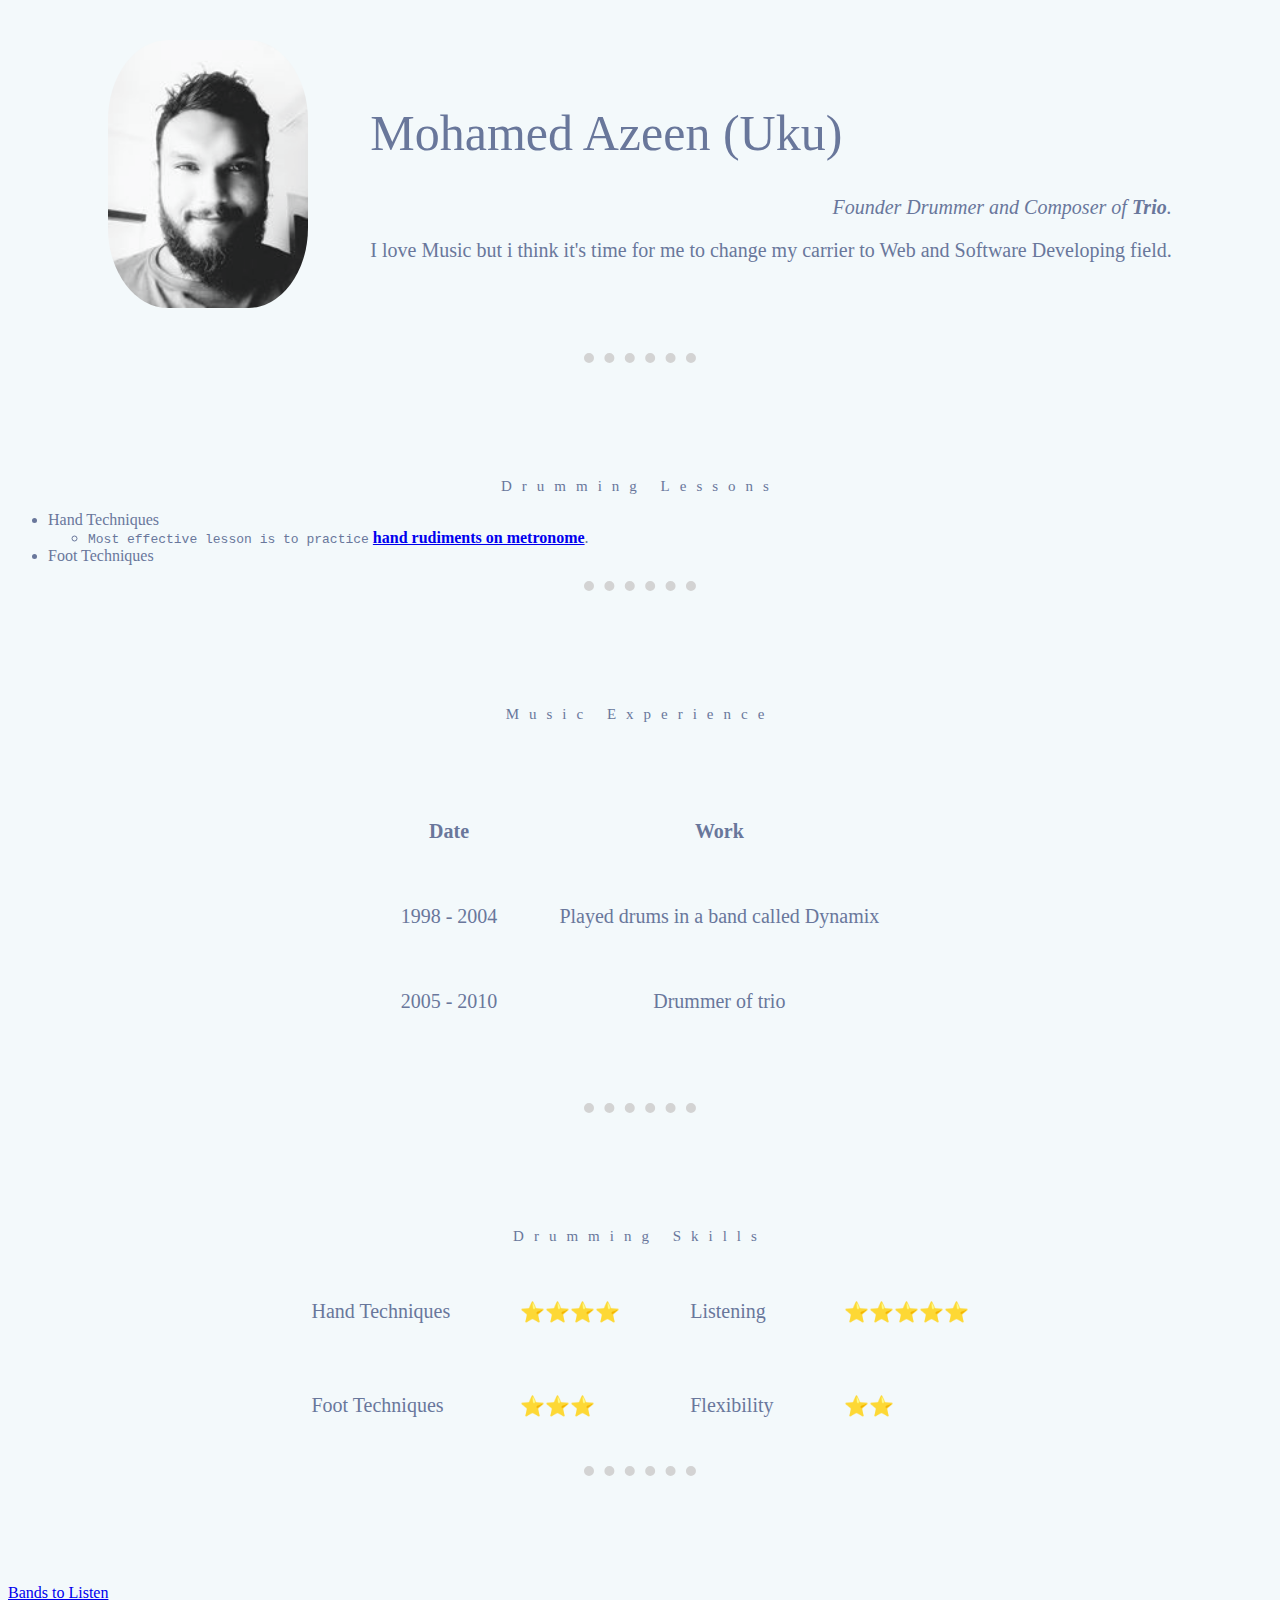
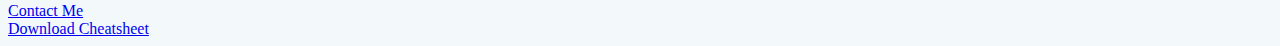
<file: index.html>
<!DOCTYPE html>
<html lang="en" dir="ltr">

<head>
  <meta charset="utf-8">
  <title>☻Azeen's Personal Site</title>
  <link rel="stylesheet" href="css/styles.css">
</head>

<body>
    <table class="headtable">
      <tr>
        <td><img src="image/uku.png" alt="uku profile picture"></td>
        <td><h1>Mohamed Azeen (Uku)</h1>
        <p><em>Founder Drummer and Composer of <strong>Trio</strong>.</em></p>
        <p>I love Music but i think it's time for me to change my carrier to
          Web and Software Developing field.</p></td>
      </tr>
    </table>

  <hr>
  <h3>Drumming Lessons</h3>
  <ul>
    <li>Hand Techniques</li>
    <ul>
      <li><tt>Most effective lesson is to practice</tt>
        <strong><a href="https://www.nkmdrums.com/rudiments/" target="_blank">
            hand rudiments on metronome</a></strong>.</li>
    </ul>
    <li>Foot Techniques</li>
  </ul>
  <hr>
  <h3>Music Experience</h3>
  <table class="musicexp">
    <thead>
      <th>Date</th>
      <th>Work</th>
    </thead>
    <tbody>
      <tr>
        <td>1998 - 2004</td>
        <td>Played drums in a band called Dynamix</td>
      </tr>
      <tr>
        <td>2005 - 2010</td>
        <td>Drummer of trio</td>
      </tr>
    </tbody>
  </table>
  <hr>
  <h3>Drumming Skills</h3>
  <table cellspacing="10">
    <tr>
      <td>Hand Techniques</td>
      <td>⭐⭐⭐⭐</td>
      <td>Listening</td>
      <td>⭐⭐⭐⭐⭐</td>
    </tr>
    <tr>
      <td>Foot Techniques</td>
      <td>⭐⭐⭐</td>
      <td>Flexibility</td>
      <td>⭐⭐</td>
    </tr>
  </table>
  <hr>
  <a href="bands.html" target="_blank">Bands to Listen</a>
  <br>
  <a href="contact.html" target="_blank">Contact Me</a>
  <br>
  <a download href="https://web.stanford.edu/group/csp/cs21/htmlcheatsheet.pdf">Download Cheatsheet</a>
</body>

</html>
</file>
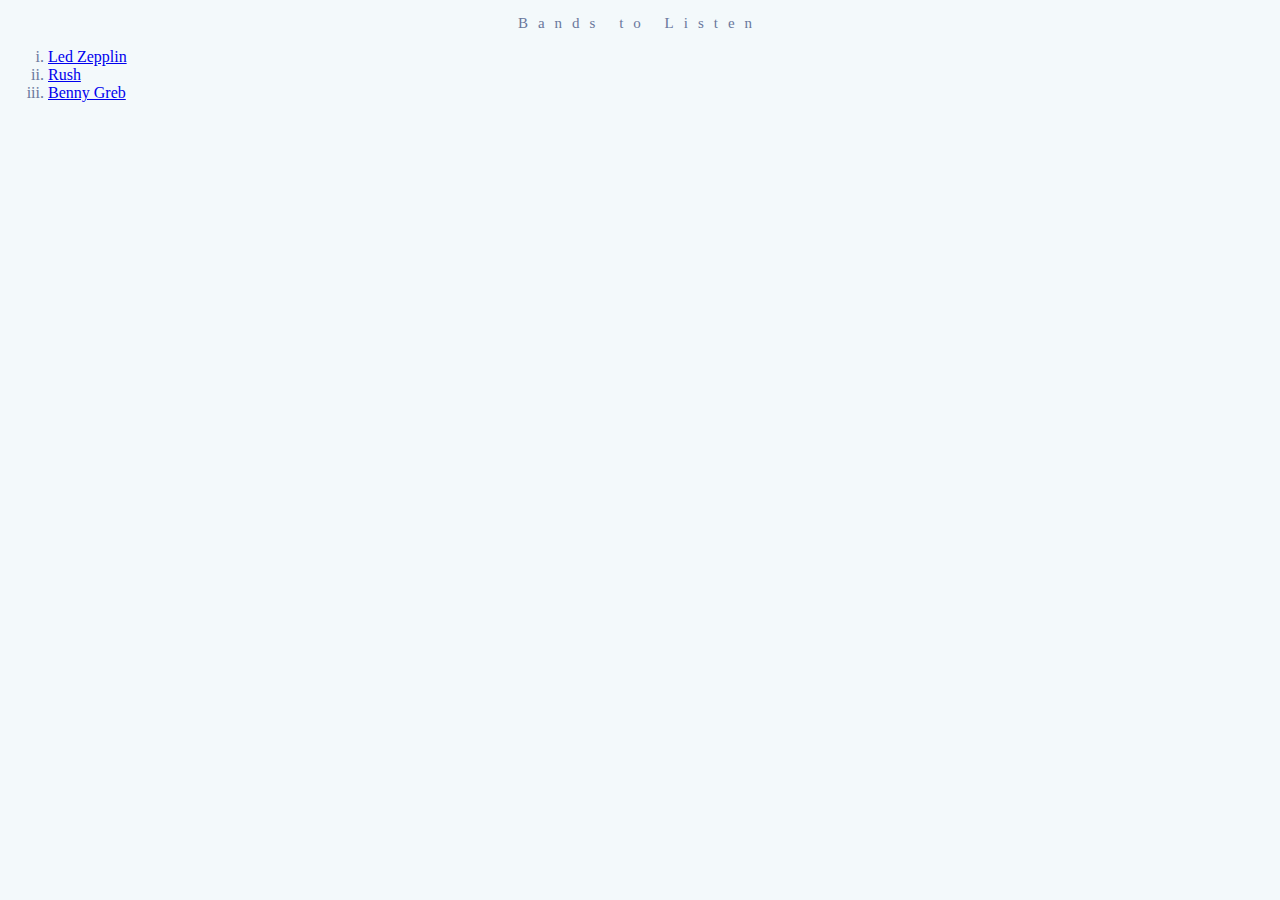
<file: bands.html>
<!DOCTYPE html>
<html lang="en" dir="ltr">
  <head>
    <meta charset="utf-8">
    <title>Bands to Listen</title>
    <link rel="stylesheet" href="css/styles.css">
  </head>
  <body>
    <h3>Bands to Listen</h3>
    <ol type="i">
      <li><a href="http://www.ledzeppelin.com/" target="_blank">Led Zepplin</a></li>
      <li><a href="https://www.rush.com/" target="_blank">Rush</a></li>
      <li><a href="http://www.bennygreb.de/mastersession/" target="_blank">Benny Greb</a></li>
    </ol>
  </body>
</html>
</file>
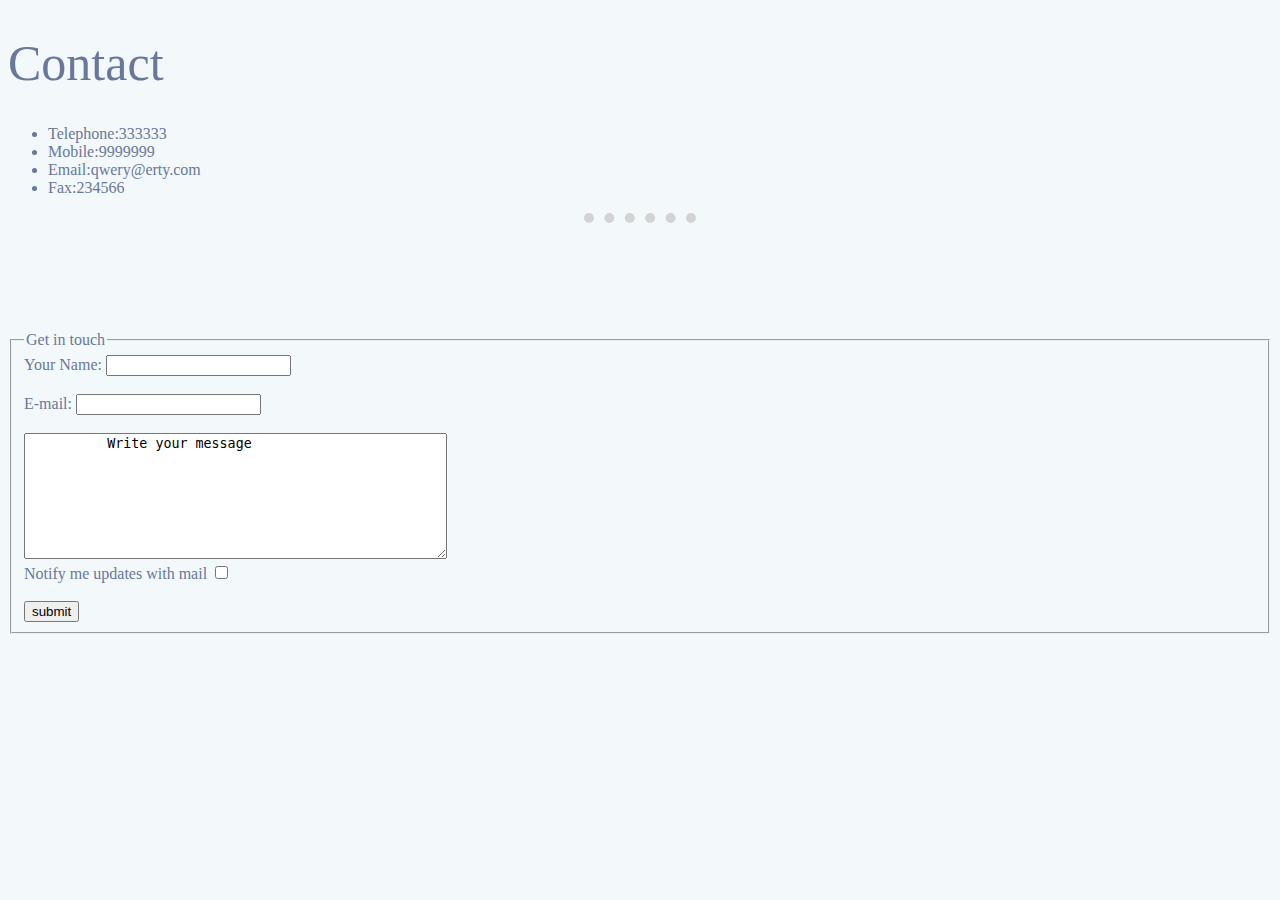
<file: contact.html>
<!DOCTYPE html>
<html lang="en" dir="ltr">

<head>
  <meta charset="utf-8">
  <title>Contact Page</title>
  <link rel="stylesheet" href="css/styles.css">
</head>

<body>
  <h1>Contact</h1>
  <ul>
    <li>Telephone:333333</li>
    <li>Mobile:9999999</li>
    <li>Email:qwery@erty.com</li>
    <li>Fax:234566</li>
  </ul>
  <hr>
  <form class="" action="index.html" method="post">
    <fieldset>
      <legend>Get in touch</legend>
      <label for="">Your Name:</label>
      <input type="text" name="name" value="">
      <br>
      <br>
      <label>E-mail:</label>
      <input type="email" name="" value="">
      <br>
      <br>
      <textarea name="name" rows="8" cols="50">
          Write your message</textarea>
      <br>
      <label>Notify me updates with mail</label>
      <input type="checkbox" name="" value="">
      <br>
      <br>
      <input type="submit" name="" value="submit">
    </fieldset>

  </form>
</body>

</html>
</file>
<file: css/styles.css>
body {
  background-color: #f3f9fb;
  color: #69779b;

}

hr {
  border-style: none;
  border-top-style: dotted;
  border-color: lightgrey;
  border-width: 10px;
  width: 1%;
  padding: 50px;
}

h1 {
  font-family: inherit;
  font-size: 50px;
  font-weight: normal;

}

p {
  font-size: 20px;
  text-align: right;
}

h3 {
  font-size: 15px;
  text-align: center;
  font-family: fantasy;
  font-weight: normal;
  letter-spacing: 10px;
}


img {
  border-radius: 30%;
  opacity: 0.9;
  width: 200px;
  height: auto;

}

th,td {
  padding: 30px;
  font-size: 20px;
}

table {
  margin: auto;
}

.musicexp {
  padding: 50px;
  margin: auto;
  text-align: center;
}
</file>
